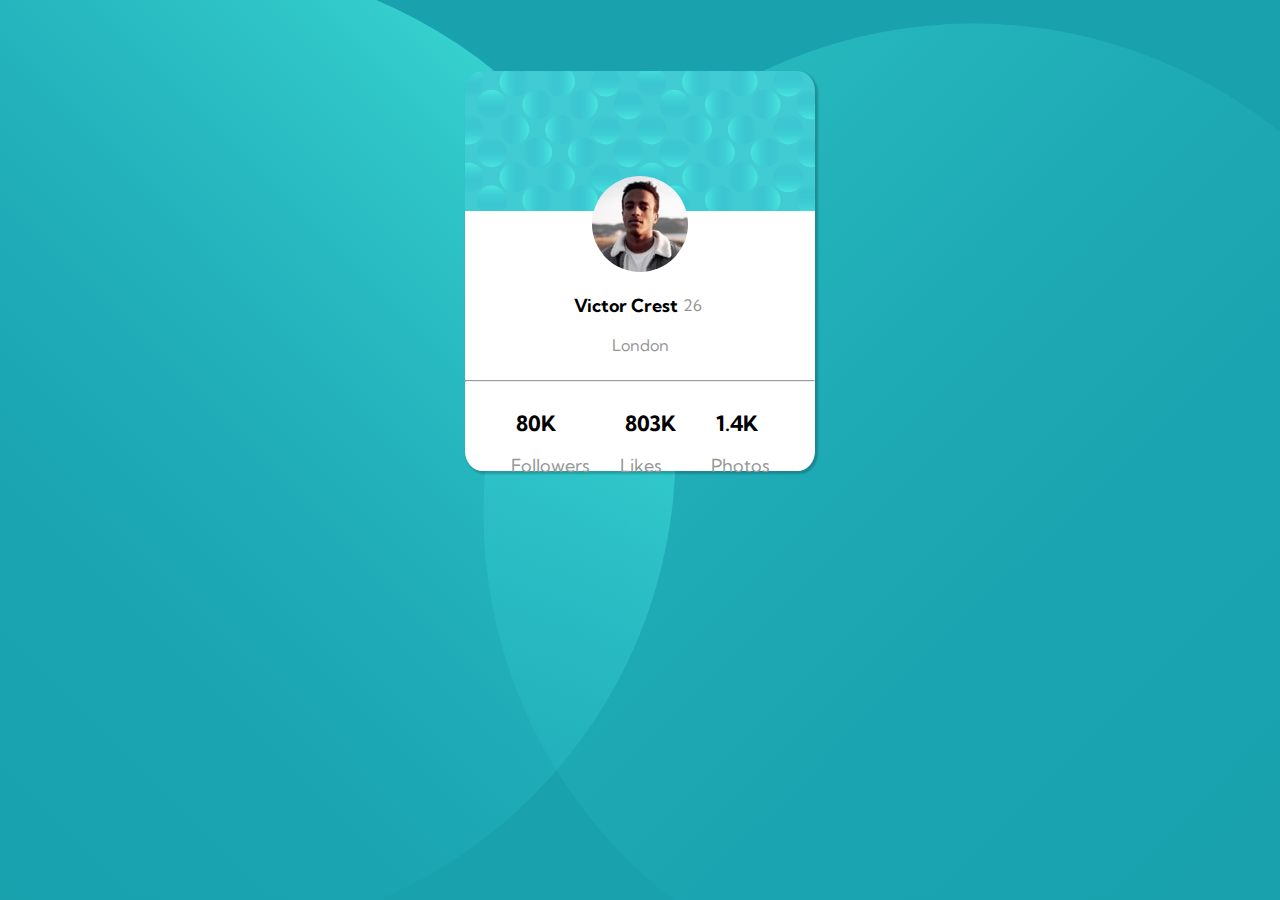
<file: index.html>
<!DOCTYPE html>
<html>
<head>
	<meta charset="utf-8">
	<meta http-equiv="X-UA-Compatible" content="IE=edge">
	<title>Frontend Mentor | Profile card component</title>
	<link rel="stylesheet" href="./src/css/estilos.css">
	<link rel="stylesheet" href="./src/css/movil.css">
</head>
<body>
	<div class="card">
		<div class="card_image">
			<img src="./src/images/image-victor.jpg" alt="">
		</div>
		<div class="card_name">
			<h3>Victor Crest</h3>
			<p>26</p>
		</div>
		<div class="card_city">
			<p>London</p>
		</div>
		<hr>
		<div class="card_info">
			<div class="follow">
				<h3>80K</h3>
				<p>Followers</p>
			</div>
			<div class="likes">
				<h3>803K</h3>
				<p>Likes</p>
			</div>
			<div class="photos">
				<h3>1.4K</h3>
				<p>Photos</p>
			</div>
		</div>
	</div>
</body>
</html>
</file>
<file: src/css/estilos.css>
@import url('https://fonts.googleapis.com/css2?family=Kumbh+Sans:wght@400;700&display=swap');
body {
	background-color:  hsl(185, 75%, 39%);
	background-image: url(../images/bg-pattern-top.svg),url(../images/bg-pattern-bottom.svg);
	background-repeat: no-repeat;
	background-position-x:-100%,160%;
	background-position-y:50%,-30% ;
	background-attachment: fixed;
	font-family: 'Kumbh Sans', sans-serif;
	display: flex;
	justify-content: center;
	
}


.card{
	background-image: url(../images/bg-pattern-card.svg);
	background-repeat: no-repeat;
	background-color: white;
	border-radius: 5%;
	width: 350px;
	height: 400px;
	margin-top: 5%;
	box-shadow: 2px 2px 2px 1px rgba(0, 0, 0, 0.2);
	
	
}
.card_image{
	text-align: center;
	margin-top: 30%;
}
.card_image img{
	border-radius:100% ;
}
.card_name{
	display:flex;
	justify-content: center;
	margin: 0;

}
.card_name h3{
	font-size:18px;

}
.card_name p{
	margin: 5px;
	margin-top: 19px;
	color: hsl(0, 0%, 59%);
	
}
.card_city{
	margin: 0;
}
.card_city p{
	color: hsl(0, 0%, 59%);
	text-align: center;
	margin: 0;
}
hr{
	margin-top: 25px;
	color: hsl(0, 0%, 65%);
	height: -1px;
	
}
.card_info{
	display: flex;
	justify-content: center;
	align-items: center;
	font-size: 18px;
	font-weight: 400;
	
	
}
.card_info div {

	margin: 15px;
	

}
.card_info h3{
	margin: 5px;
}
.follow p,.likes p,.photos p{
	color: hsl(0, 0%, 59%);

}
</file>
<file: src/css/movil.css>
@media screen and (max-width: 375px){
    body{
        background-position-x: 130%,-24%;
        background-position-y: 143%,-70%;
    }
    .card{
        margin-top: 40%;
    }
    .card_info{
        font-size: .8em;
    }
}
</file>
